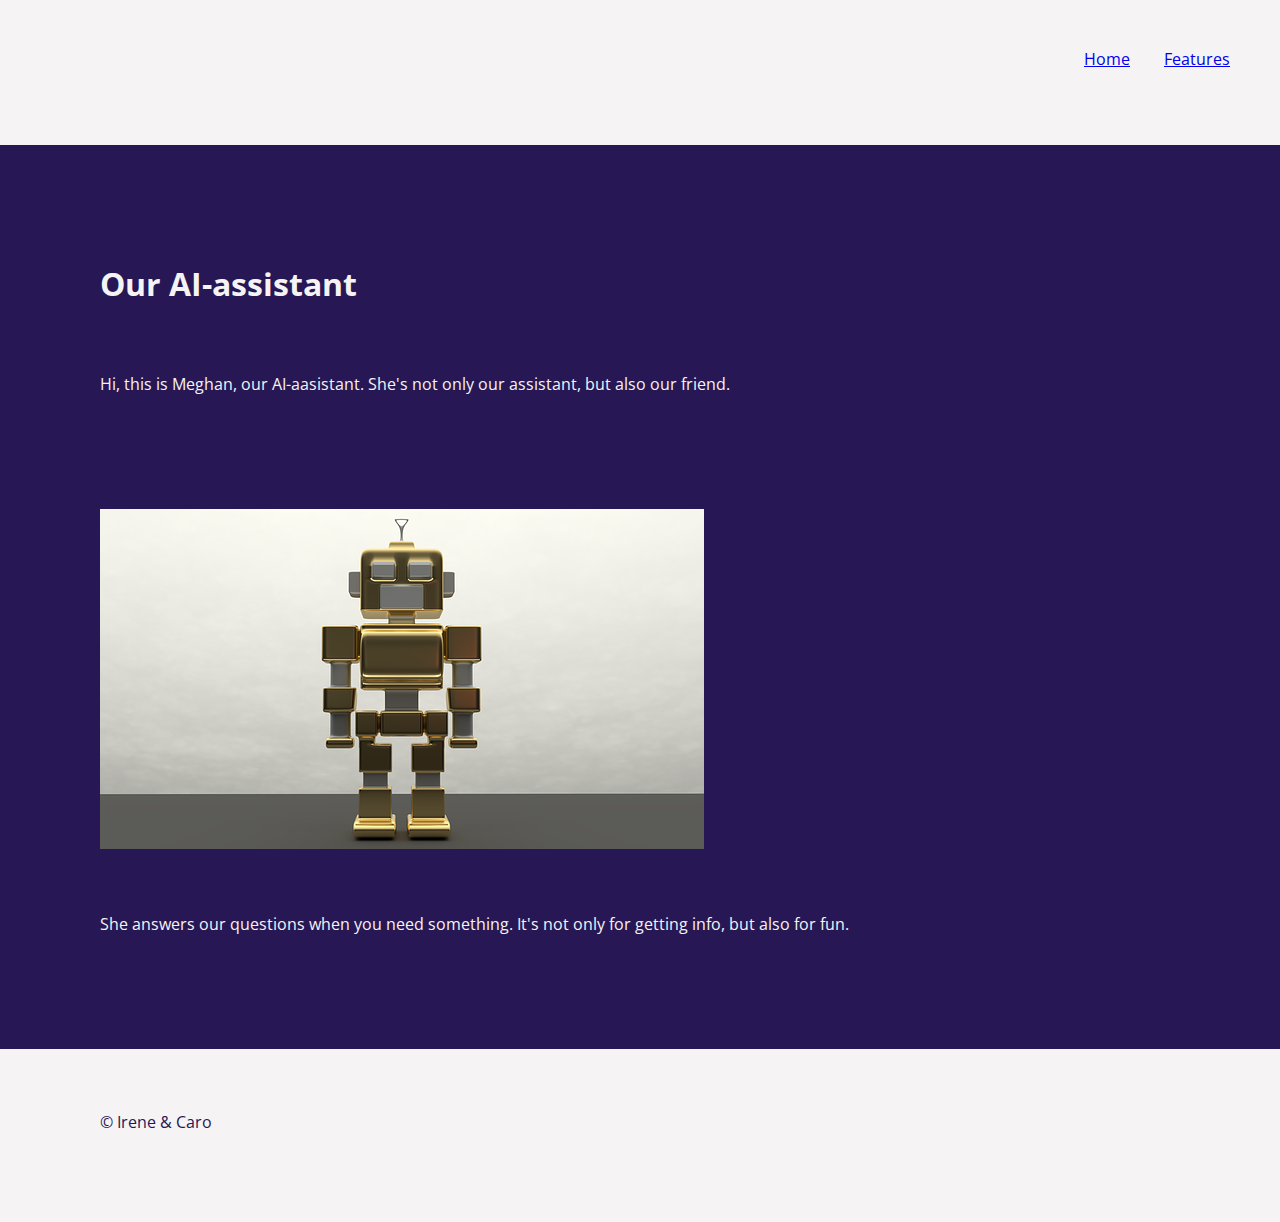
<file: index.html>
<!DOCTYPE html>
<html lang="en">
<head>
    <meta charset="UTF-8">
    <meta name="viewport" content="width=device-width, initial-scale=1.0">
    <meta http-equiv="X-UA-Compatible" content="ie=edge">
    <link rel="stylesheet" type="text/css" href="reset.css">
    <link rel="stylesheet" type="text/css" href="style.css">
    <link href="https://fonts.googleapis.com/css?family=Open+Sans" rel="stylesheet">
    <title>AI</title>
</head>
<body>
    <nav>
            <a href="index.html">Home</a>
            <a href="features.html">Features</a>
    </nav>
    <h1>Our AI-assistant</h1>
    <p>Hi, this is Meghan, our AI-aasistant. She's not only our assistant, but also our friend. </p>
         <img class="robot" src="./images/robot-1797548__340.png">
    <p>She answers our questions when you need something. It's not only for getting info, but also for fun.</p>
    <footer>
        &copy; Irene & Caro
    </footer>
</body>
</html>
</file>
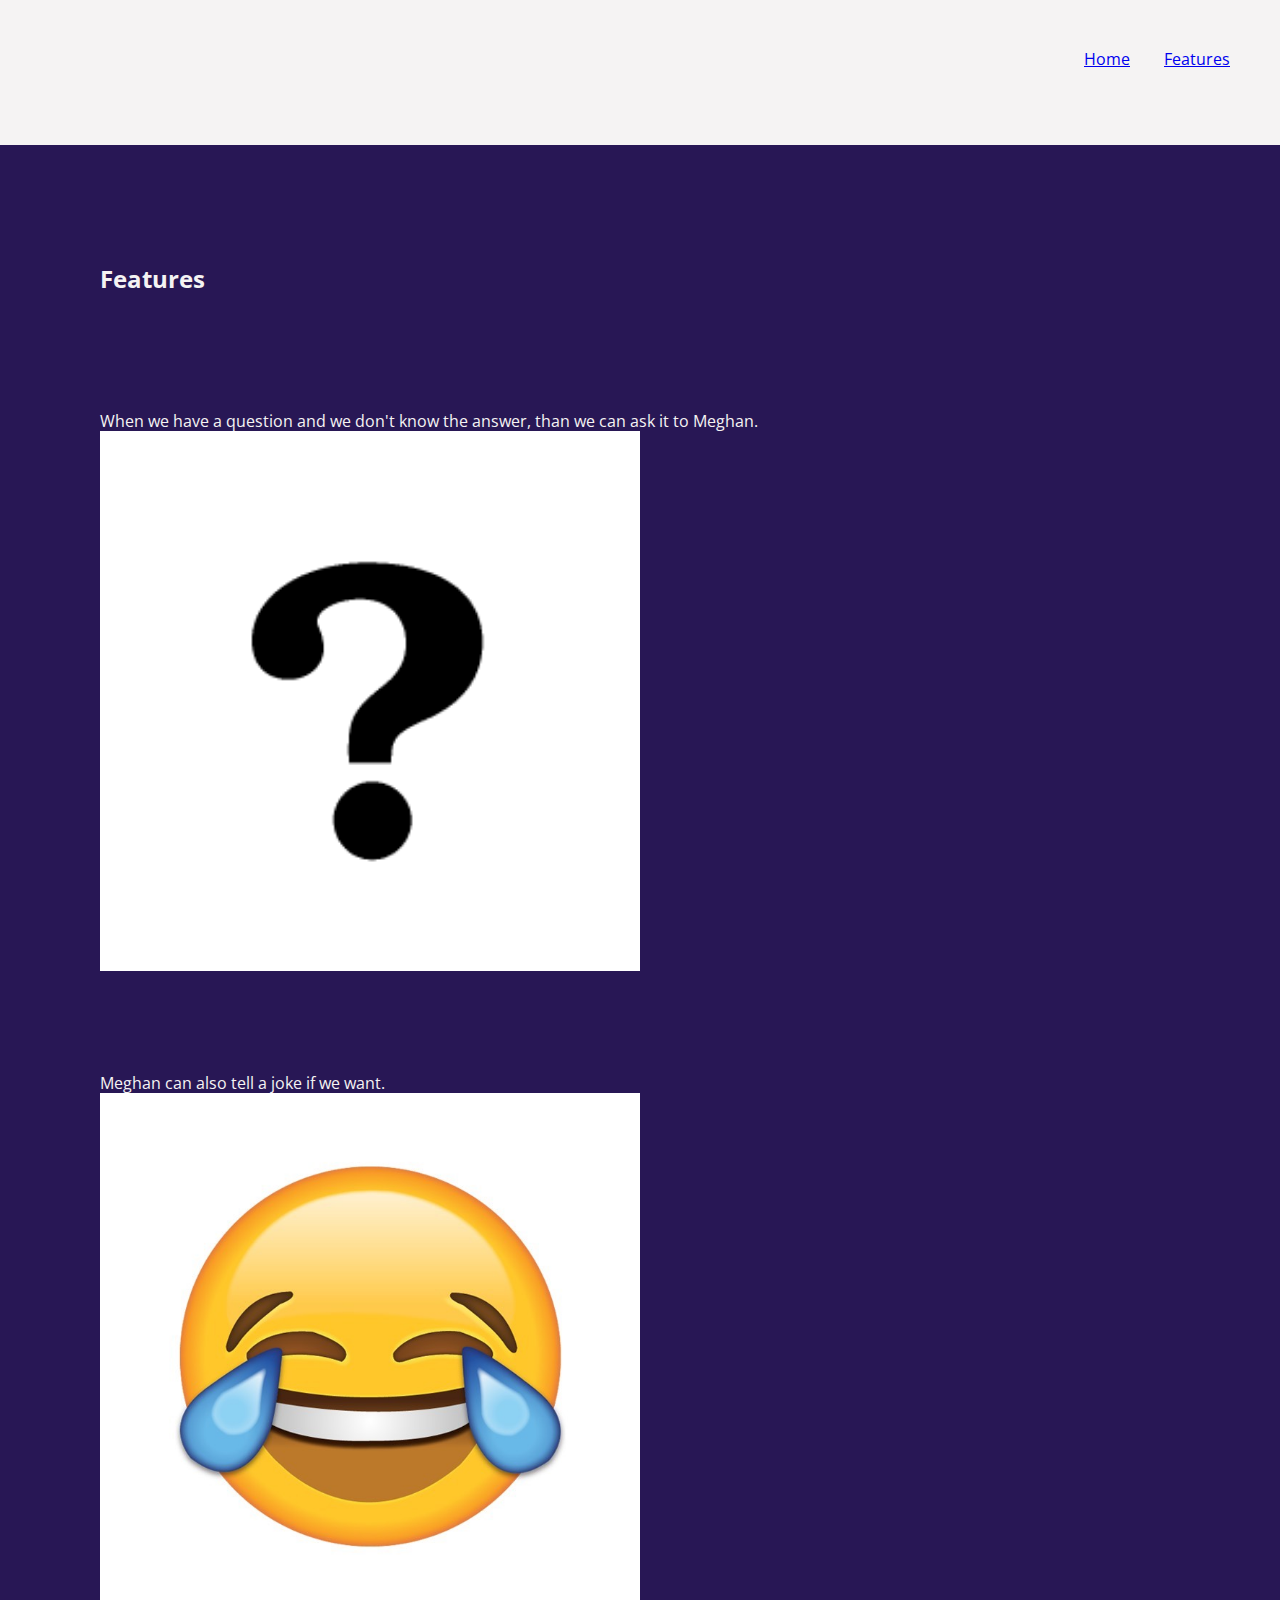
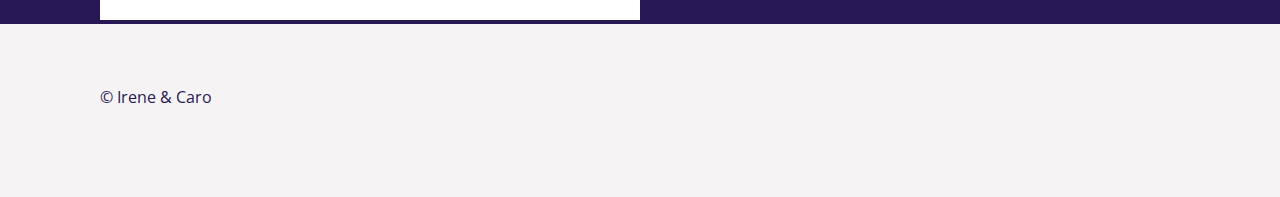
<file: features.html>
<!DOCTYPE html>
<html lang="en">
<head>
    <meta charset="UTF-8">
    <meta name="viewport" content="width=device-width, initial-scale=1.0">
    <meta http-equiv="X-UA-Compatible" content="ie=edge">
    <link rel="stylesheet" type="text/css" href="reset.css">
    <link rel="stylesheet" type="text/css" href="style.css">
    <link href="https://fonts.googleapis.com/css?family=Open+Sans" rel="stylesheet">
    <title>AI</title>
</head>
<body>
        <nav>
                <a href="index.html">Home</a>
                <a href="features.html">Features</a>
        </nav>
    <h2>Features</h2>
    <div class="question">
    <li>When we have a question and we don't know the answer, than we can ask it to Meghan.</li>
    <img src="./images/Vraagtekentje.png">
    </div>
    <div class="joke">
    <li>Meghan can also tell a joke if we want.</li>
    <img src="./images/3a1aac12d1c297927f1789553441e049.jpg">
    </div>
    <footer>
        &copy; Irene & Caro
    </footer>
</body>
</html>
</file>
<file: style.css>
body {
    font-family: 'Open Sans', sans-serif;
    background-color: #281755;
    color: #F5F3F3;
    overflow-x: hidden;
}
nav {
    background-color: #F5F3F3;
    height: 5vh;
    padding: 5% 5%;
    text-align: right;
}
h1, h2, p, div {
    padding: 5% 5%;
}
nav a {
    padding-left: 30px;
}
footer {
    display: block;
    background-color: #F5F3F3;
    color: #281755;
    height: 5vh;
    padding: 5% 5%;
}

/*Tablet*/
@media only screen and (min-width: 600px) {
    h1, h2, p, div {
        padding: 100px;
    }
    h1, h2, div {
        padding-bottom: 0px;
    }
    p {
        padding-top: 50px;
    }
    li {
        list-style-type: none;
    }
    .joke img {
        width: 50%;
        height: 50%;
    }
    .question img{
        width: 50%;
        height: 50%;
    }
    footer {
        padding-left: 100px;
        padding-right: 100px;
    }
}
@media only screen and (min-width: 1000px) {
    nav {
        padding: 50px;
    }
    .robot{
        display: block;
        padding-left: 100px;
    }
}
</file>
